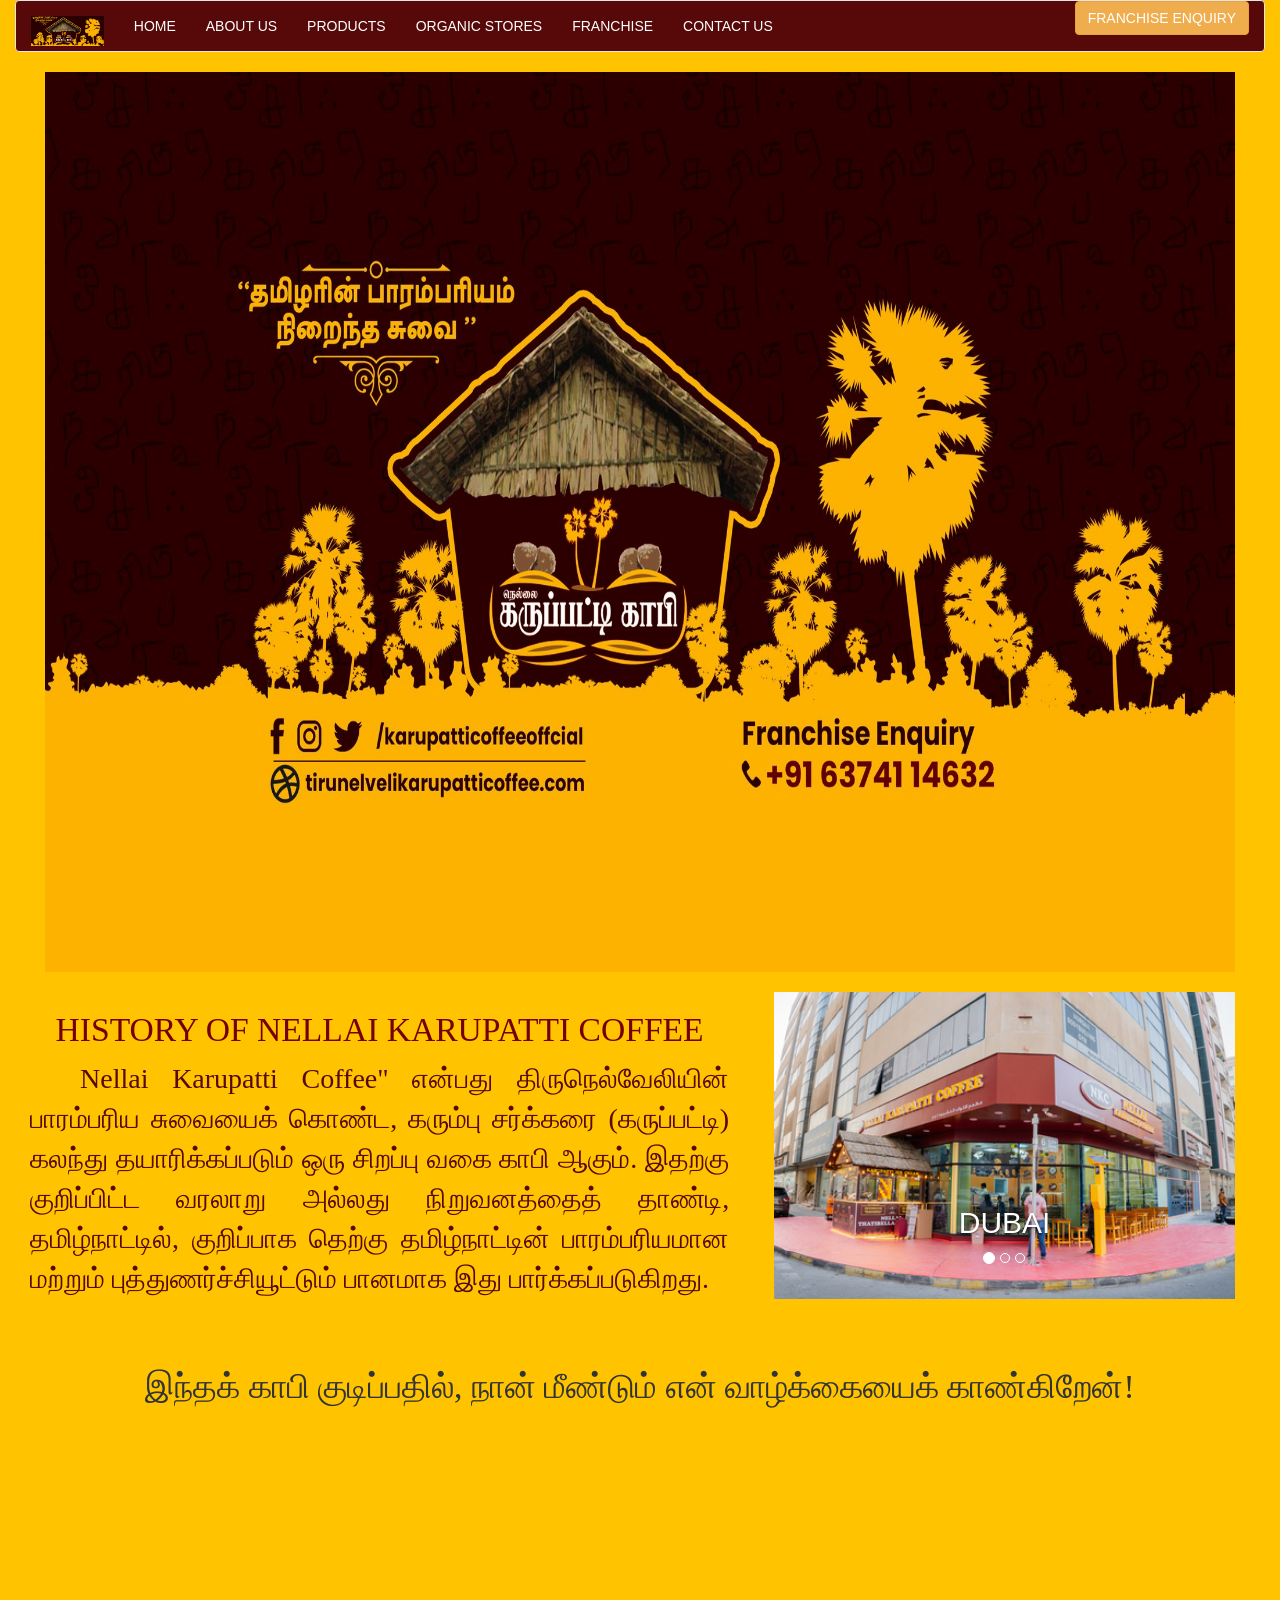
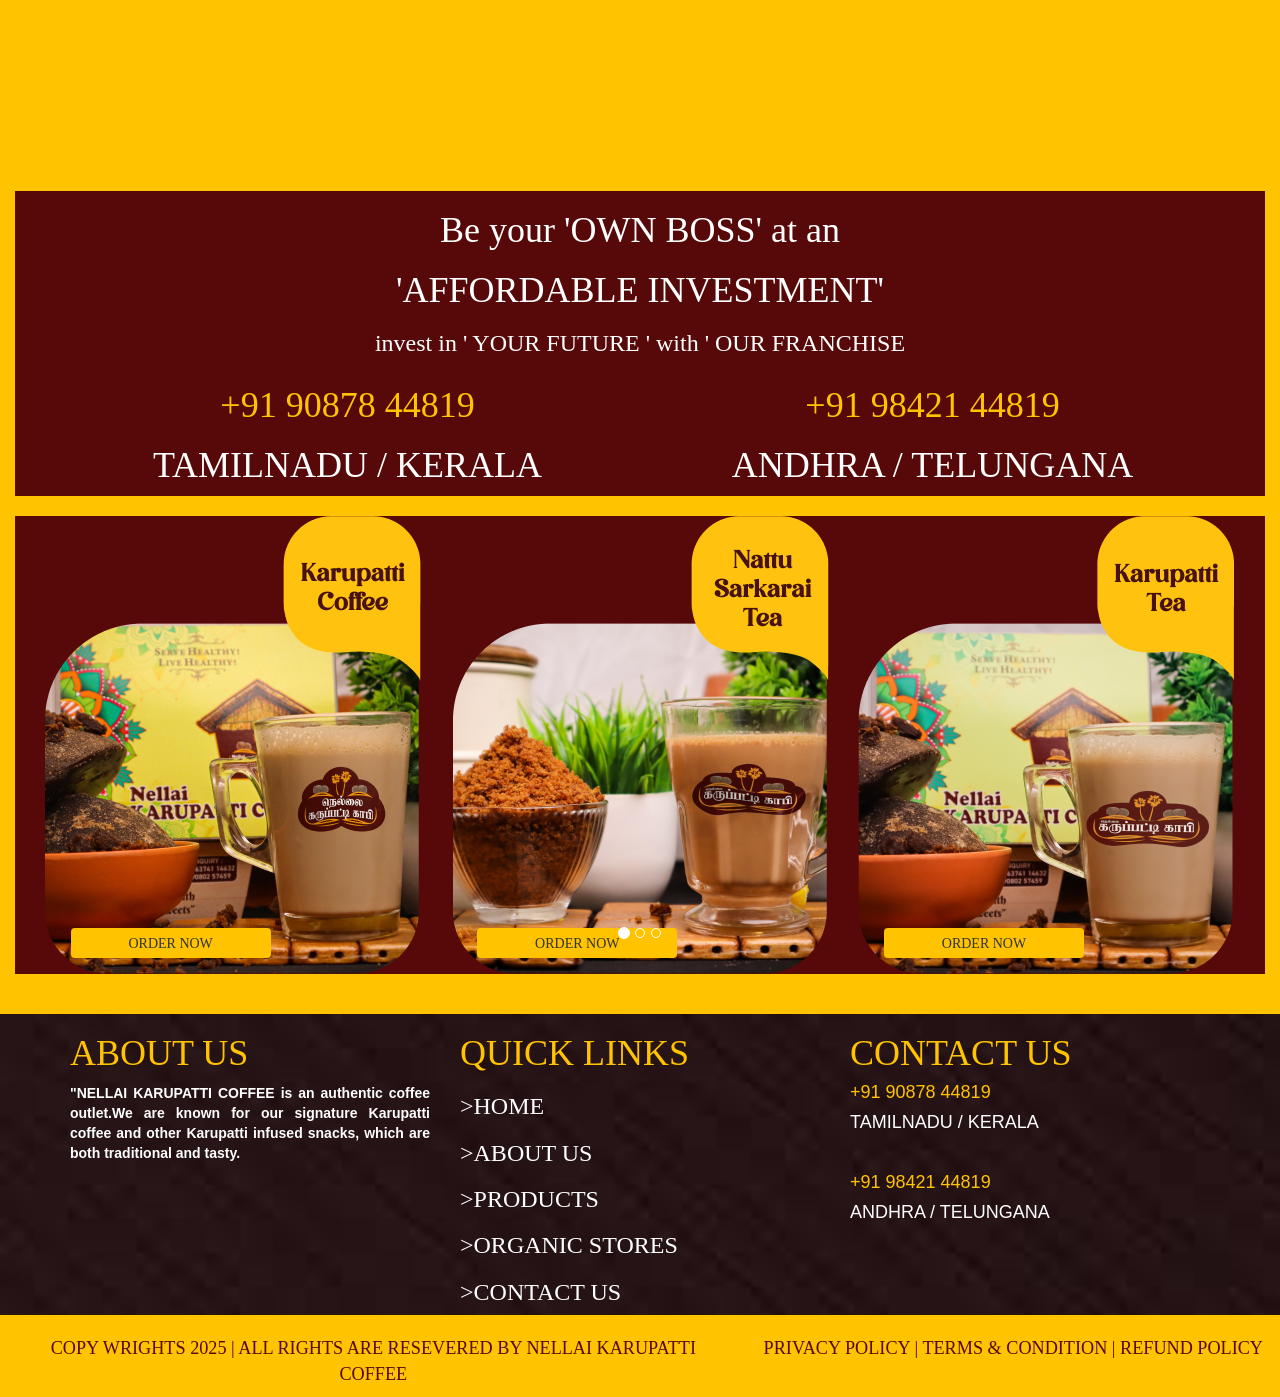
<file: index.html>
<html>
	<head>
		<meta charset="utf-8">
		<meta name="viewport" content="width=device-width, initial-scale=1">
		<link rel="stylesheet" href="https://maxcdn.bootstrapcdn.com/bootstrap/3.4.1/css/bootstrap.min.css">
		<script src="https://ajax.googleapis.com/ajax/libs/jquery/3.6.4/jquery.min.js"></script>
		<script src="https://maxcdn.bootstrapcdn.com/bootstrap/3.4.1/js/bootstrap.min.js"></script>
		<link rel = "stylesheet" href = "style.css">
	</head>
	<body>
		<div id = "back">
		<div class = "container-fluid"> 
			<nav class = "navbar navbar-default">
				<div class = "container-fluid">
					<div class = "navbar-header">
						<button type = "button" class = "navbar-toggle" data-toggle = "collapse" data-target = "#myNavbar">
						<span class = "icon-bar"></span>
						<span class = "icon-bar"></span>
						<span class = "icon-bar"></span>
						</button>
						<a href = "#" class = "navbar-brand"> <img src = "img/logo.png" height = "30px" width = "100%"></a>
					</div>
					<div class = "collapse navbar-collapse" id = "myNavbar">
					<center><ul class = "nav navbar-nav">
						<li><a style = "color: white;" href = "#"> HOME </a></li>
						<li><a style = "color: white;" href = "#five"> ABOUT US </a></li>
						<li><a style = "color: white;" href = "products.html"> PRODUCTS </a></li>
						<li><a style = "color: white;" href = "organic.html"> ORGANIC STORES </a></li>
						<li><a style = "color: white;" href = "franchise.html"> FRANCHISE </a></li>
						<li><a style = "color: white;" href = "#twe"> CONTACT US </a></li>
					</ul>
					<ul class = "nav navbar-nav navbar-right">
						<li><button type = "button" id = "butten" class="btn btn-warning">FRANCHISE ENQUIRY</button></li>
					</ul></center>
					</div>
				</div>
			</nav>
			<div class = "container-fluid">	
				<div class = "col-lg-12 col-sm-6 col-md-7">
					<img src = "img/nk.jpg" height = "100%" width = "100%">
				</div>
			</div><br>
			<div id = "grid">
				<div class = "container-fluid">
					<div class = "row">
						<div id = "hist">
							<div class = "col-lg-7 col-sm-6 col-md-7">
								<center><h1 id = "nkc" style="color: #750000;"> HISTORY OF NELLAI KARUPATTI COFFEE </h1></center>
								<div id = "seven">
									<p style = "color: #570909;">Nellai Karupatti Coffee" என்பது திருநெல்வேலியின் பாரம்பரிய சுவையைக் கொண்ட, கரும்பு சர்க்கரை (கருப்பட்டி) கலந்து தயாரிக்கப்படும் ஒரு சிறப்பு வகை காபி ஆகும். இதற்கு குறிப்பிட்ட வரலாறு அல்லது நிறுவனத்தைத் தாண்டி, தமிழ்நாட்டில், குறிப்பாக தெற்கு தமிழ்நாட்டின் பாரம்பரியமான மற்றும் புத்துணர்ச்சியூட்டும் பானமாக இது பார்க்கப்படுகிறது.</p>
								</div>
							</div>
						</div>
						<div class = "col-lg-5 col-sm-6 col-md-5">
							<div class = "container-fluid">
								<div id = "myCarousel" class = "carousel slide" data-ride = "carousel">
									<ol class = "carousel-indicators">
										<li data-target = "#myCarousel" data-slide-to = "0" class = "active"></li>
										<li data-target = "#myCarousel" data-slide-to = "1"></li>
										<li data-target = "#myCarousel" data-slide-to = "2"></li>
									</ol>	
									<div class = "carousel-inner">
										<div class = "item active">
											<img src = "img/grid1.jpg" style = "width:100%">
											<div class = "carousel-caption">
												<h2> DUBAI </h2>
											</div>
										</div>
										<div class = "item">
											<img src = "img/grid2.jpg" style = "width:100%">
											<div class = "carousel-caption">
												<h2> SAUDI ARABIA </h2>
											</div>
										</div>
										<div class = "item">
											<img src = "img/grid3.jpg" style = "width:100%">
											<div class = "carousel-caption">
												<h2> ABUDHABI </h2>
											</div>
										</div>
									</div>
								</div>
							</div>
						</div>
					</div>
				</div>
			</div> <br> <br>
			<center> <h1 id = "cl"> இந்தக் காபி குடிப்பதில், நான் மீண்டும் என் வாழ்க்கையைக் காண்கிறேன்! </h1></center><br>
			<div id = "eight">
				<div class = "container-fluid">
					<div class = "row">
						<center><div class = "col-sm-6 col-lg-6 col-md-6">
							<iframe width="560" height="315" src="https://www.youtube.com/embed/N9QzeByJlIE?si=E5aw7dTbVM0zCXXz&amp;start=58" title="YouTube video player" frameborder="0" allow="accelerometer; autoplay; clipboard-write; encrypted-media; gyroscope; picture-in-picture; web-share" referrerpolicy="strict-origin-when-cross-origin" allowfullscreen></iframe>
						</div></center>
						<center><div class = "col-sm-6 col-lg-6 col-md-6">
							<iframe width="560" height="315" src="https://www.youtube.com/embed/reyjcIHEEto?si=obHwrLQucUOy_FCH&amp;start=58" title="YouTube video player" frameborder="0" allow="accelerometer; autoplay; clipboard-write; encrypted-media; gyroscope; picture-in-picture; web-share" referrerpolicy="strict-origin-when-cross-origin" allowfullscreen></iframe>
						</div></center>
					</div>
				</div>
			</div> <br><br>
			<div id = "third">
				<div class = "container-fluid">
					<h1 id = "byob" style = "color: white;"> Be your 'OWN BOSS' at an </h1>
					<h1 id = "ai" style = "color: white;"> 'AFFORDABLE INVESTMENT' </h1>
					<h3 id = "yf" style = "color: white;"> invest in ' YOUR FUTURE ' with ' OUR FRANCHISE </h3>
					<div class = "container-fluid">
						<div id "four">
							<div class = "container">
								<div class = "row">
									<div id = "ten">
										<div class = "col-lg-6 col-sm-6 col-md-6">
											<h1 style = "color: #FFC300"> +91 90878 44819 </h1>
											<h1 style = "color: white"> TAMILNADU / KERALA</h1>
										</div>
									</div>
									<div id = "eleven">
										<div class = "col-lg-6 col-sm-6 col-md-6">
											<h1 style = "color: #FFC300"> +91 98421 44819 </h1>
											<h1 style = "color: white"> ANDHRA / TELUNGANA </h1>
										</div>
									</div>
								</div>
							</div>
						</div>
					</div>
				</div>
			</div> <br>
			<div id = "nine">
				<div class = "container-fluid">
					<div id = "proCarousel" class = "carousel slide" data-ride = "carousel">
						<ol class = "carousel-indicators">
							<li data-target = "#proCarousel" data-slide-to = "0" class = "active"></li>
							<li data-target = "#proCarousel" data-slide-to = "1"></li>
							<li data-target = "#proCarousel" data-slide-to = "2"></li>
						</ol>
						<div class = "carousel-inner">
							<div class = "item active">
								<div class = "container-fluid">
									<div class = "row">
										<div class = "col-lg-4 col-sm-4 col-md-4">
											<img src = "img/p1.png">
											<a href = "#" id = "thirt" class = "btn btn-default btn2caption">ORDER NOW</a>
										</div>
										<div class = "col-lg-4 col-sm-4 col-md-4">
											<img src = "img/p2.png">
											<a href = "#" id = "thirt" class = "btn btn-default btn2caption">ORDER NOW</a>
										</div>
										<div class = "col-lg-4 col-sm-4 col-md-4">
											<img src = "img/p3.png">
											<a href = "#" id = "thirt" class = "btn btn-default btn2caption">ORDER NOW</a>
										</div>
									</div>
								</div>
							</div>
							<div class = "item">
								<div class = "container-fluid">
									<div class = "row">
										<div class = "col-lg-3 col-sm-3 col-md-3">
											<center><img src = "img/p5.png"></center>
											<a href = "#" id = "thirt" class = "btn btn-default btn2caption">ORDER NOW</a>
										</div>
										<div class = "col-lg-3 col-sm-3 col-md-3">
											<center><img src = "img/p6.png"></center>
											<a href = "#" id = "thirt" class = "btn btn-default btn2caption">ORDER NOW</a>
										</div>
										<div class = "col-lg-3 col-sm-3 col-md-3">
											<center><img src = "img/p9.png"></center>
											<a href = "#" id = "thirt" class = "btn btn-default btn2caption">ORDER NOW</a>
										</div>
										<div class = "col-lg-3 col-sm-3 col-md-3">
											<center><img src = "img/p10.png"></center>
											<a href = "#" id = "thirt" class = "btn btn-default btn2caption">ORDER NOW</a>
										</div>
									</div>
								</div>
							</div>
							<div class = "item">
								<div class = "container-fluid">
									<div class = "row">
										<div class = "col-lg-3 col-sm-3 col-md-3">
											<img src = "img/p11.png">
											<a href = "#" id = "thirt" class = "btn btn-default btn2caption">ORDER NOW</a>
										</div>
										<div class = "col-lg-3 col-sm-3 col-md-3">
											<img src = "img/p12.png">
											<a href = "#" id = "thirt" class = "btn btn-default btn2caption">ORDER NOW</a>
										</div>
										<div class = "col-lg-3 col-sm-3 col-md-3">
											<img src = "img/p13.png">
											<a href = "#" id = "thirt" class = "btn btn-default btn2caption">ORDER NOW</a>
										</div>
										<div class = "col-lg-3 col-sm-3 col-md-3">
											<img src = "img/p15.png">
											<a href = "#" id = "thirt" class = "btn btn-default btn2caption">ORDER NOW</a>
										</div>
									</div>
								</div>
							</div>
						</div>
					</div>
				</div>
			</div>
			</div><br><br>
			<div id = "five">
				<div class = "container">
					<div class = "row">
						<div id = "six">
							<div class = "col-lg-4 col-sm-4 col-md-4">
								<div id = "two">
									<h1 style= "color: #FFC300;"> ABOUT US </h1>
								</div>
								<div class = "franone">
									<b><p style= "color: white;">"NELLAI KARUPATTI COFFEE is an authentic coffee outlet.We are known for our signature Karupatti coffee and other Karupatti infused snacks, which are both traditional and tasty.</p> </b>
								</div>
							</div>
						</div>
						<div class = "col-lg-4 col-sm-4 col-md-4">
							<div id = "three">
								<h1 style= "color: #FFC300;"> QUICK LINKS </h1>
							</div>
							<div id="fran0">
								<h3 style= "color: white;"> >HOME </h3>
								<h3 style= "color: white;"> >ABOUT US </h3>
								<h3 style= "color: white;"> >PRODUCTS </h3>
								<h3 style= "color: white;"> >ORGANIC STORES </h3>
								<h3 style= "color: white;"> >CONTACT US </h3>
							</div>
						</div>
						<div class = "col-lg-4 col-sm-4 col-md-4">
							<div id = "twe">
								<h1 style= "color: #FFC300;"> CONTACT US </h1>
							</div>
							<h4 style = "color: #FFC300"> +91 90878 44819 </h4>
							<h4 style = "color: white"> TAMILNADU / KERALA</h4> <br>
							<h4 style = "color: #FFC300"> +91 98421 44819 </h4>
							<h4 style = "color: white"> ANDHRA / TELUNGANA</h4>
						</div>
					</div>
				</div>
			</div><br>
			<footer class = "last">
				<div id = "lasttwo">
					<div class = "container-fluid">
						<div class = "row">
							<div class = "col-lg-7 col-sm-6 col-md-7">
								<center><p id = "lastone" style = "color:#570909;"> COPY WRIGHTS 2025 | ALL RIGHTS ARE RESEVERED BY NELLAI KARUPATTI COFFEE </p></center>
							</div>
							<div class = "col-lg-5 col-sm-6 col-md-5">
								<center> <p id = "thelast" style = "color:#570909;"> PRIVACY POLICY | TERMS & CONDITION | REFUND POLICY </p></center>
							</div>
						</div>
					</div>
				</div>
			</footer>
		</div>
		</div>
	</body>
</html>
</file>
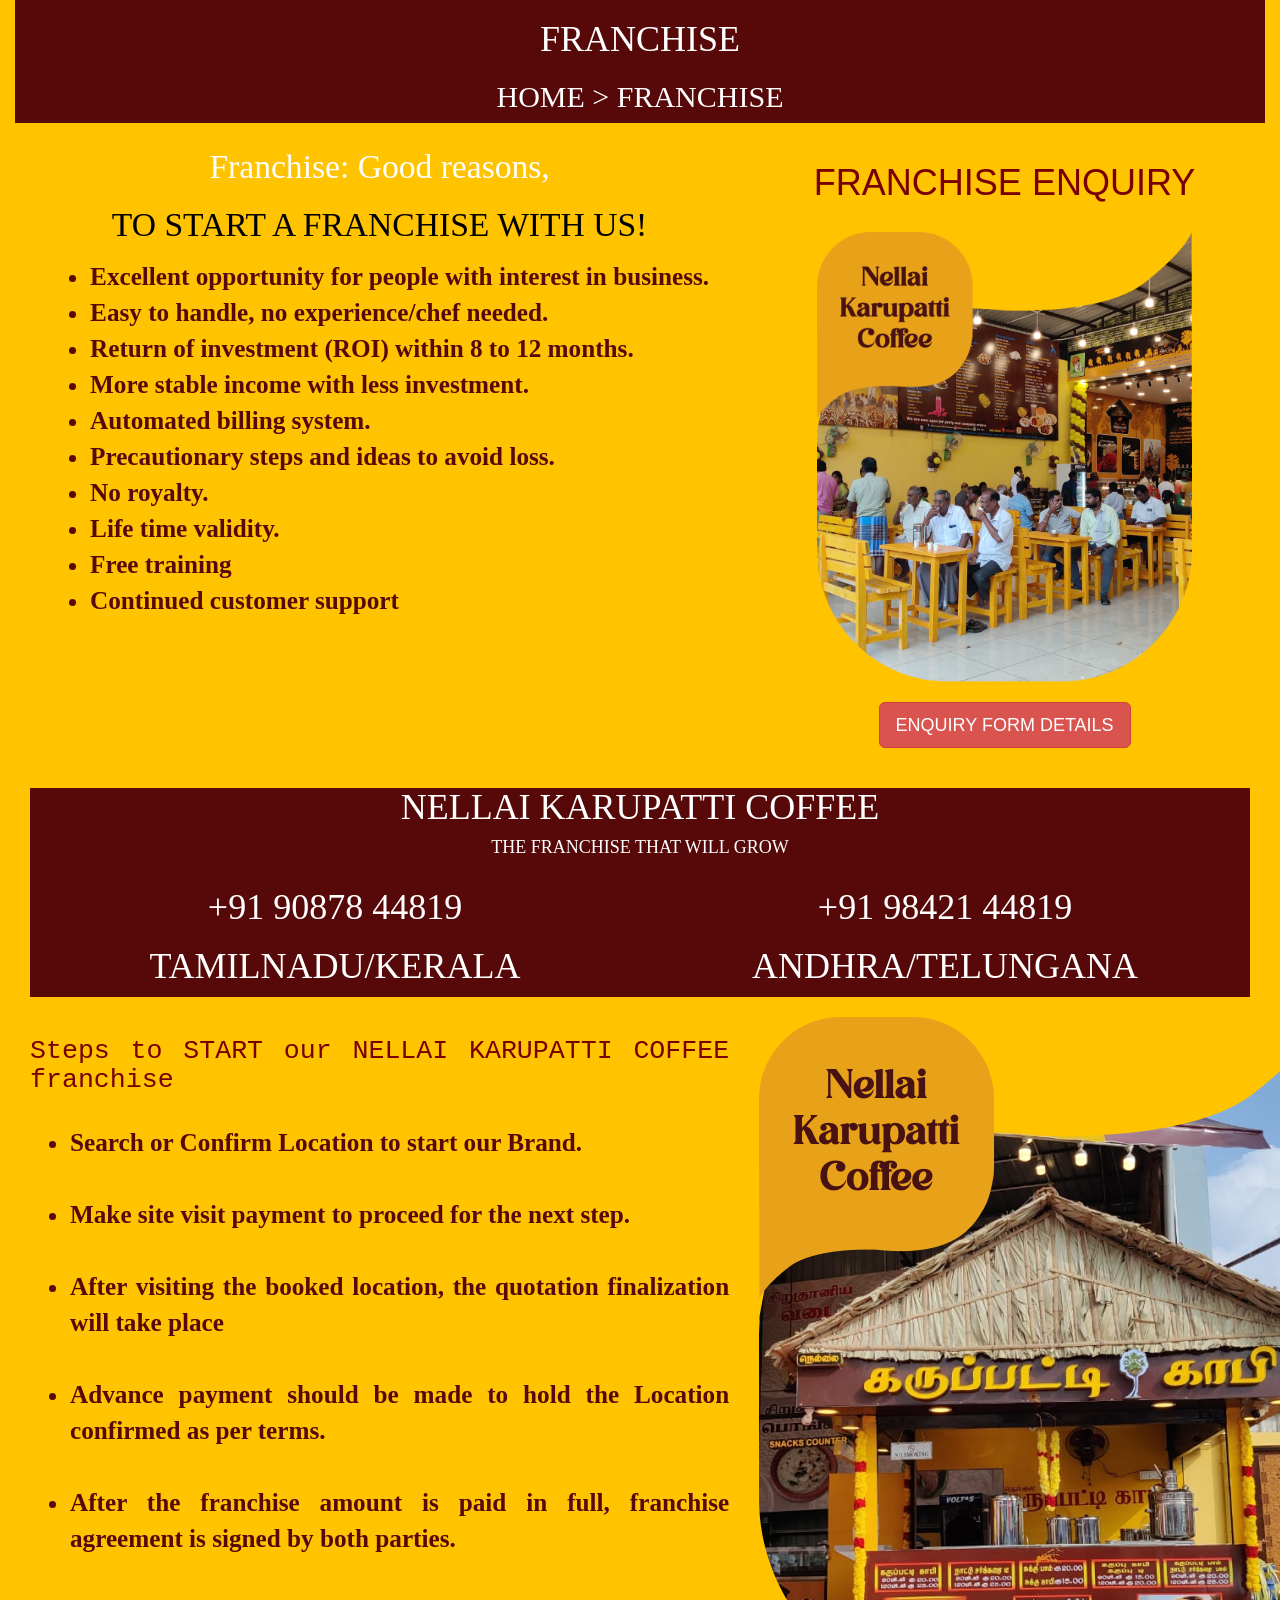
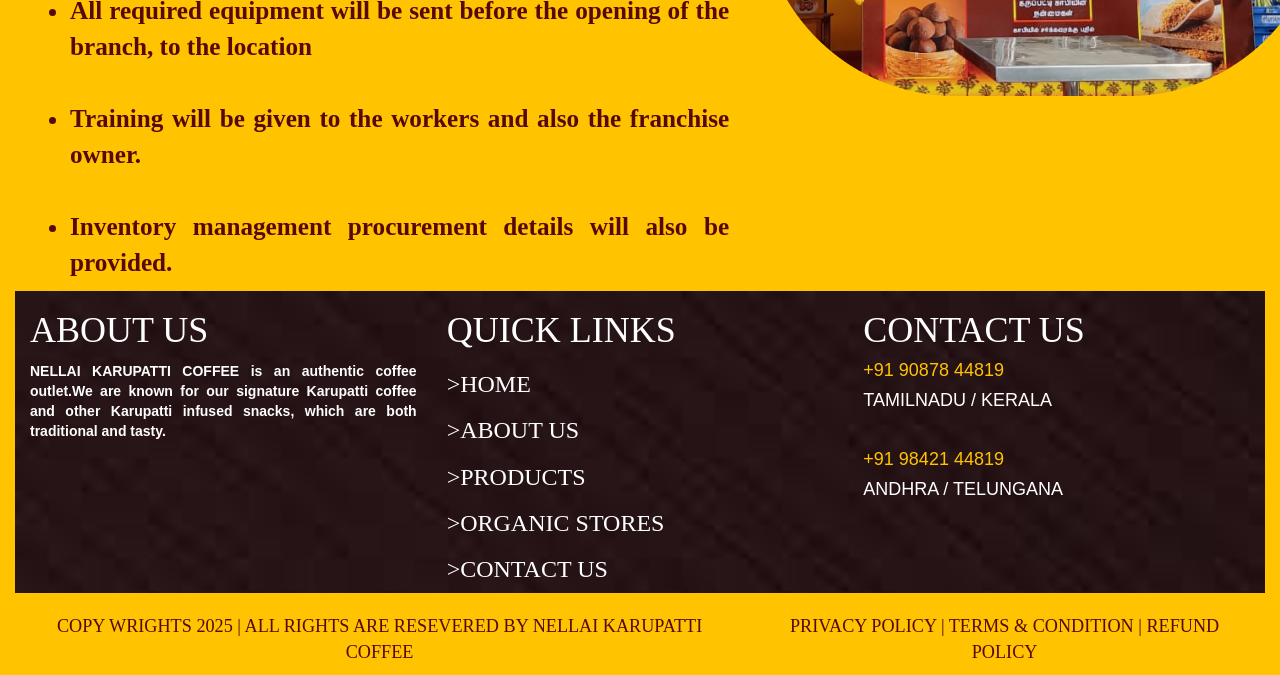
<file: franchise.html>
<html>
	<head>
		<meta charset="utf-8">
		<meta name="viewport" content="width=device-width, initial-scale=1">
		<link rel="stylesheet" href="https://maxcdn.bootstrapcdn.com/bootstrap/3.4.1/css/bootstrap.min.css">
		<script src="https://ajax.googleapis.com/ajax/libs/jquery/3.6.4/jquery.min.js"></script>
		<script src="https://maxcdn.bootstrapcdn.com/bootstrap/3.4.1/js/bootstrap.min.js"></script>
		<link rel = "stylesheet" href = "style.css">
	</head>
	<body>
		<div id = "fran">
			<div class = "container-fluid">
				<div id = "fran1">
					<div class = "container-fluid">
						<center><h1> FRANCHISE </h1></center>
						<center><h2> HOME > FRANCHISE </h2></center>
					</div>
				</div><br>
				<div id = "fran2">
					<div class = "container-fluid">
						<div class = "row">
							<div id = "fran3">
								<div class = "col-lg-7 col-sm-6 col-md-7">
									<p id = "fran5" style = "color: white;"> Franchise: Good reasons,<p>
									<p id = "fran6" style = "color: black;"> TO START A FRANCHISE WITH US! </p>
									<div id = "fran4">
										<ul>
											<strong><li style = "color: #570909;">Excellent opportunity for people with interest in business.</li>
											<li style = "color: #570909;">Easy to handle, no experience/chef needed.</li>
											<li style = "color: #570909;">Return of investment (ROI) within 8 to 12 months.</li>
											<li style = "color: #570909;">More stable income with less investment.</li>
											<li style = "color: #570909;">Automated billing system.</li>
											<li style = "color: #570909;">Precautionary steps and ideas to avoid loss.</li>
											<li style = "color: #570909">No royalty.</li>
											<li style = "color: #570909">Life time validity.</li>
											<li style = "color: #570909">Free training</li>
											<li style = "color: #570909">Continued customer support</li></strong>
										</ul>
									</div>
								</div>
								<div class = "col-lg-5 col-sm-6 col-md-5">
									<center><h1 style= "color:#780000;">FRANCHISE ENQUIRY</h1></center><br>
									<center><img src = "img/f1.png" height = "50%"></center><br>
									<div class = "container-fluid">
										<center><button type = "button" class = "btn btn-danger btn-lg" data-toggle = "modal" data-target = "#myModal"> ENQUIRY FORM DETAILS </button></center>
										<div class = "modal fade" id = "myModal">
											<div class = "modal-dialog">
												<div class = "modal-content">
													<div class = "modal-header">
														<h4 style= "color:black;"> ENQUIRY FORM </h4>
														<button type = "button" class = "close" data-dismiss = "modal">&times; </button>
													</div>
													<div class = "modal-body">
														<div class = "form-horizontal">
															<div class = "form-group">
																<div class = "col-sm-10">
																	<input type = "name" class="form-control" id = "name"  placeholder = "Name" name = "name">
																</div>
															</div>
															<div class = "form-group">
																<div class = "col-sm-10">
																	<input type = "email" class="form-control" id = "email"  placeholder = "Email" name = "email">
																</div>
															</div>
															<div class = "form-group">
																<div class = "col-sm-10">
																	<input type = "number" class="form-control" id = "number"  placeholder = "Phone Number" name = "number">
																</div>
															</div>
															<div class = "form-group">
																<div class = "col-sm-10">
																	<input type = "city" class="form-control" id = "city"  placeholder = "City" name = "city">
																</div>
															</div>
														</div>
													</div>
													<div class = "model-footer">
														<center><button type = "button" class = "btn btn-warning" data-dismiss = "modal">Submit</button></center>
													</div>
												</div>
											</div>
										</div>
									</div>
								</div>
							</div>
						</div>
					</div>
				</div><br>
				<div class = "container-fluid">
					<div class = "fran7">
						<center><h1 style = "color:white"> NELLAI KARUPATTI COFFEE</h1>
						<h4 style = "color:white"> THE FRANCHISE THAT WILL GROW</h4>
						<div class ="container-fluid">
							<div class = "row">
								<div id = "con">
									<div class = "col-lg-6 col-sm-6 col-md-6">
										<h1 style = "color:white"> +91 90878 44819</h1>
										<h1 style = "color:white"> TAMILNADU/KERALA</h1> 	
									</div>
									<div class = "col-lg-6 col-sm-6 col-md-6">
										<h1 style = "color:white">+91 98421 44819</h1> 
										<h1 style = "color:white">ANDHRA/TELUNGANA</h1>
									</div>
								</div>
							</div>
						</div></center>
					</div>
				</div><br>
				<div class = "container-fluid">
					<div class = "row">
						<div class = "col-lg-7 col-sm-6 col-md-7">
							<b><h3 id = "fran9"style = "color:#780000;">Steps to START our NELLAI KARUPATTI COFFEE franchise</h3><br></b>
							<div id = "fran8">
								<ul>
									<b><li style = "color: #570909;">Search or Confirm Location to start our Brand.</li><br>
									<li style = "color: #570909;">Make site visit payment to proceed for the next step.</li><br>
									<li style = "color: #570909;">After visiting the booked location, the quotation finalization will take place</li><br>
									<li style = "color: #570909;">Advance payment should be made to hold the Location confirmed as per terms.</li><br>
									<li style = "color: #570909;">After the franchise amount is paid in full, franchise agreement is signed by both parties.</li><br>
									<li style = "color: #570909;">All required equipment will be sent before the opening of the branch, to the location</li><br>
									<li style = "color: #570909">Training will be given to the workers and also the franchise owner.</li><br>
									<li style = "color: #570909">Inventory management procurement details will also be provided.</li></b>
								</ul>
							</div>
						</div>
						<div class = "col-lg-5 col-sm-6 col-md-5">
							<img src = "img/f2.png">
						</div>
					</div>
				</div>
				<div id = "five">
					<div class = "container-fluid">
						<div class = "row">
							<div id = "six">
								<div class = "col-lg-4 col-sm-4 col-md-4">
									<div id = "two">
										<h1 style= "color: white;"> ABOUT US </h1>
									</div>
									<div class = "franone">
										<b><p style= "color: white;">NELLAI KARUPATTI COFFEE is an authentic coffee outlet.We are known for our signature Karupatti coffee and other Karupatti infused snacks, which are both traditional and tasty.</p> </b>
									</div>
								</div>
							</div>
							<div class = "col-lg-4 col-sm-4 col-md-4">
								<div id = "three">
									<h1 style= "color: white;"> QUICK LINKS </h1>
								</div>
								<div id="fran0">
									<h3 style= "color: white;"> >HOME </h3>
									<h3 style= "color: white;"> >ABOUT US </h3>
									<h3 style= "color: white;"> >PRODUCTS </h3>
									<h3 style= "color: white;"> >ORGANIC STORES </h3>
									<h3 style= "color: white;"> >CONTACT US </h3>
								</div>
							</div>
							<div class = "col-lg-4 col-sm-4 col-md-4">
								<div id = "twe">
									<h1 style= "color: white;"> CONTACT US </h1>
								</div>
								<h4 style = "color: #FFC300"> +91 90878 44819 </h4>
								<h4 style = "color: white"> TAMILNADU / KERALA</h4> <br>
								<h4 style = "color: #FFC300"> +91 98421 44819 </h4>
								<h4 style = "color: white"> ANDHRA / TELUNGANA</h4>
							</div>
						</div>
					</div>
				</div><br>
				<footer class = "last">
					<div id = "lasttwo">
						<div class = "container-fluid">
							<div class = "row">
								<div class = "col-lg-7 col-sm-6 col-md-7">
									<center><p id = "lastone" style = "color:#570909;"> COPY WRIGHTS 2025 | ALL RIGHTS ARE RESEVERED BY NELLAI KARUPATTI COFFEE </p></center>
								</div>
								<div class = "col-lg-5 col-sm-6 col-md-5">
									<center> <p id = "thelast" style = "color:#570909;"> PRIVACY POLICY | TERMS & CONDITION | REFUND POLICY </p></center>
								</div>
							</div>
						</div>
					</div>
				</footer>
			</div>
		</div>
	</body>
</html>
</file>
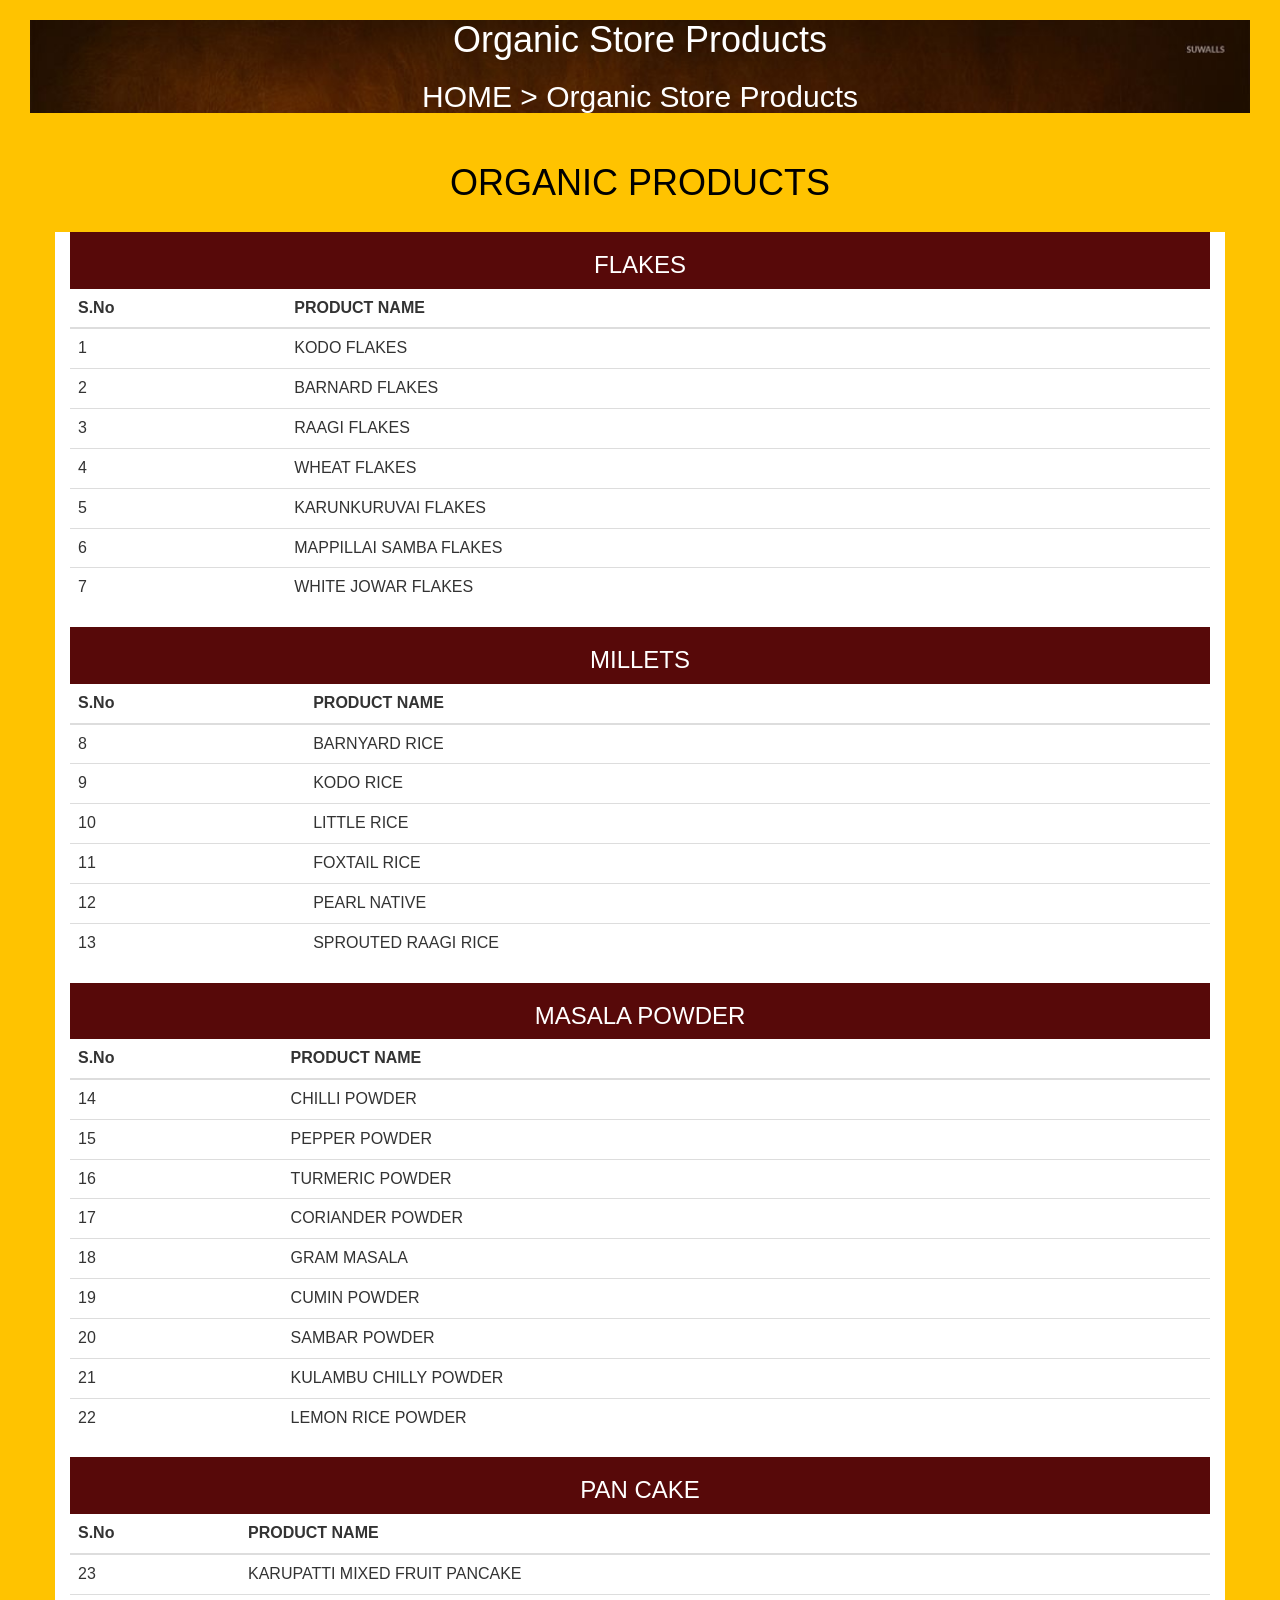
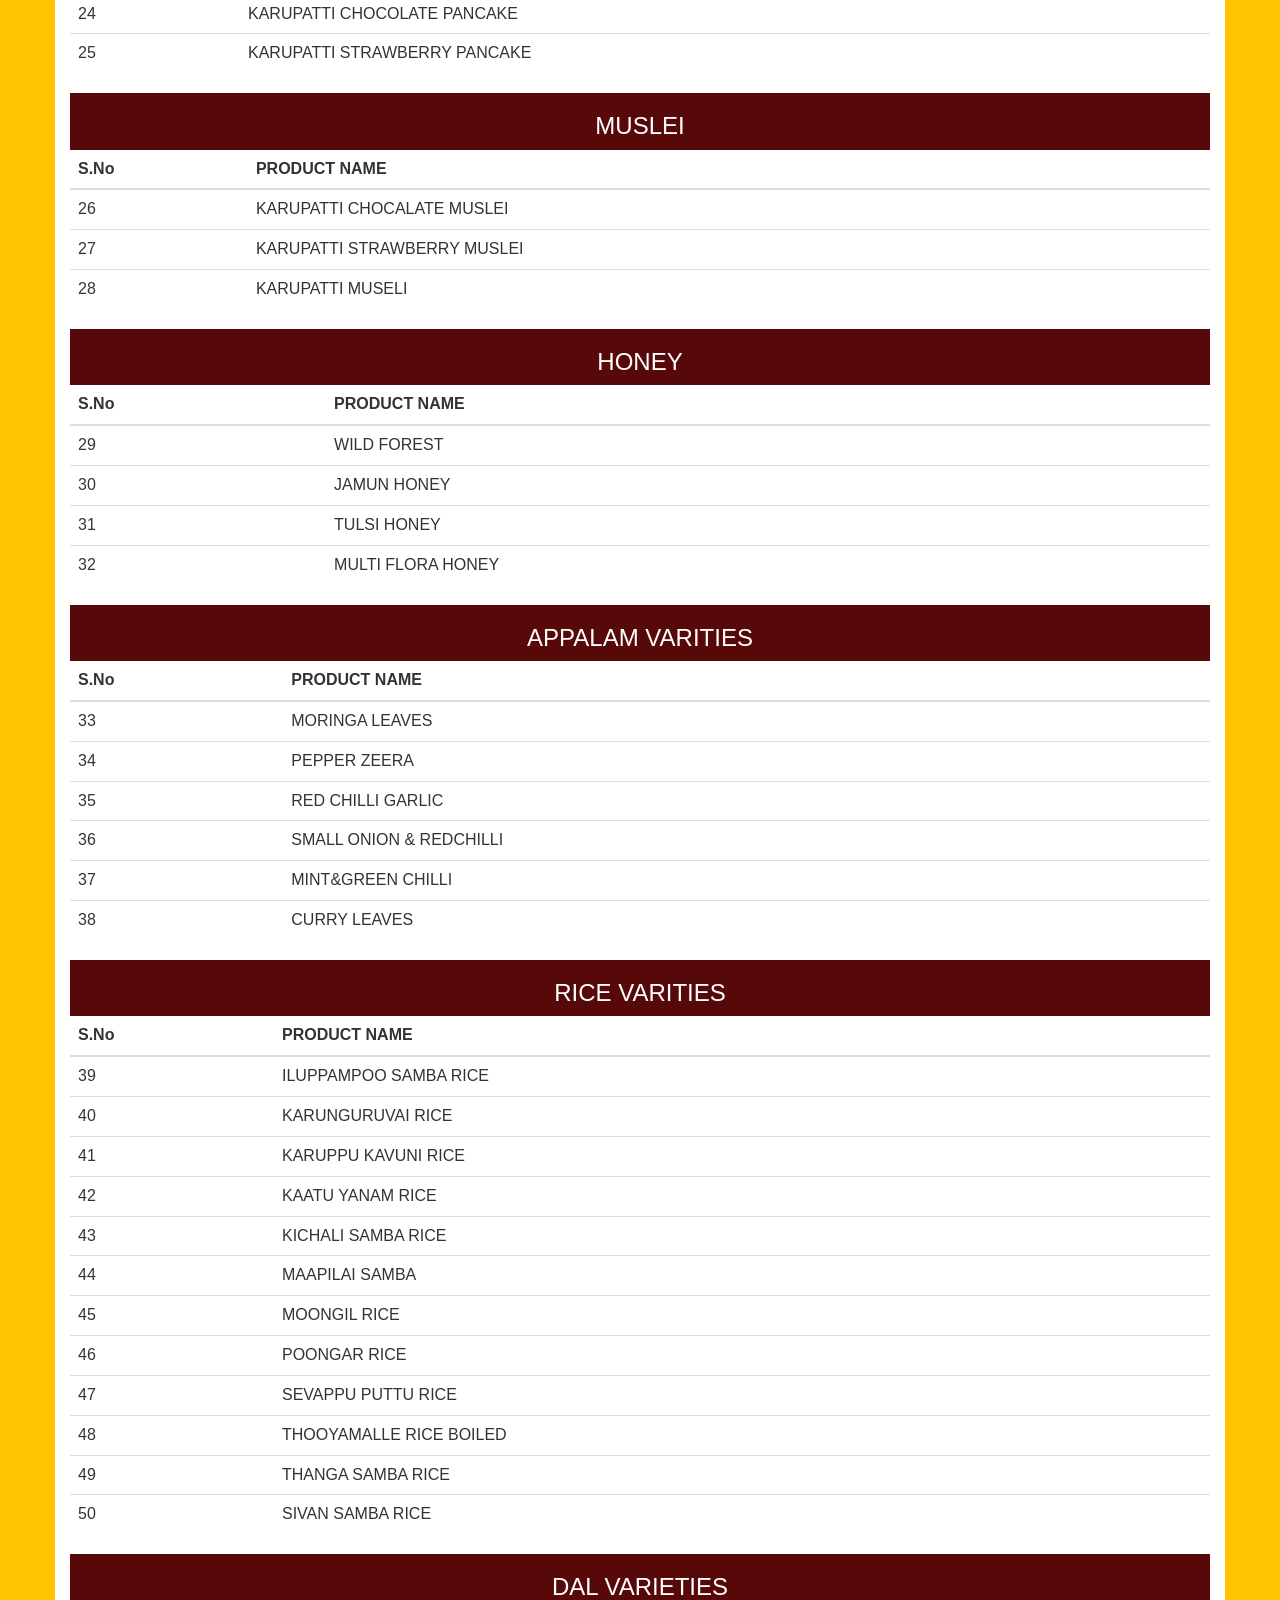
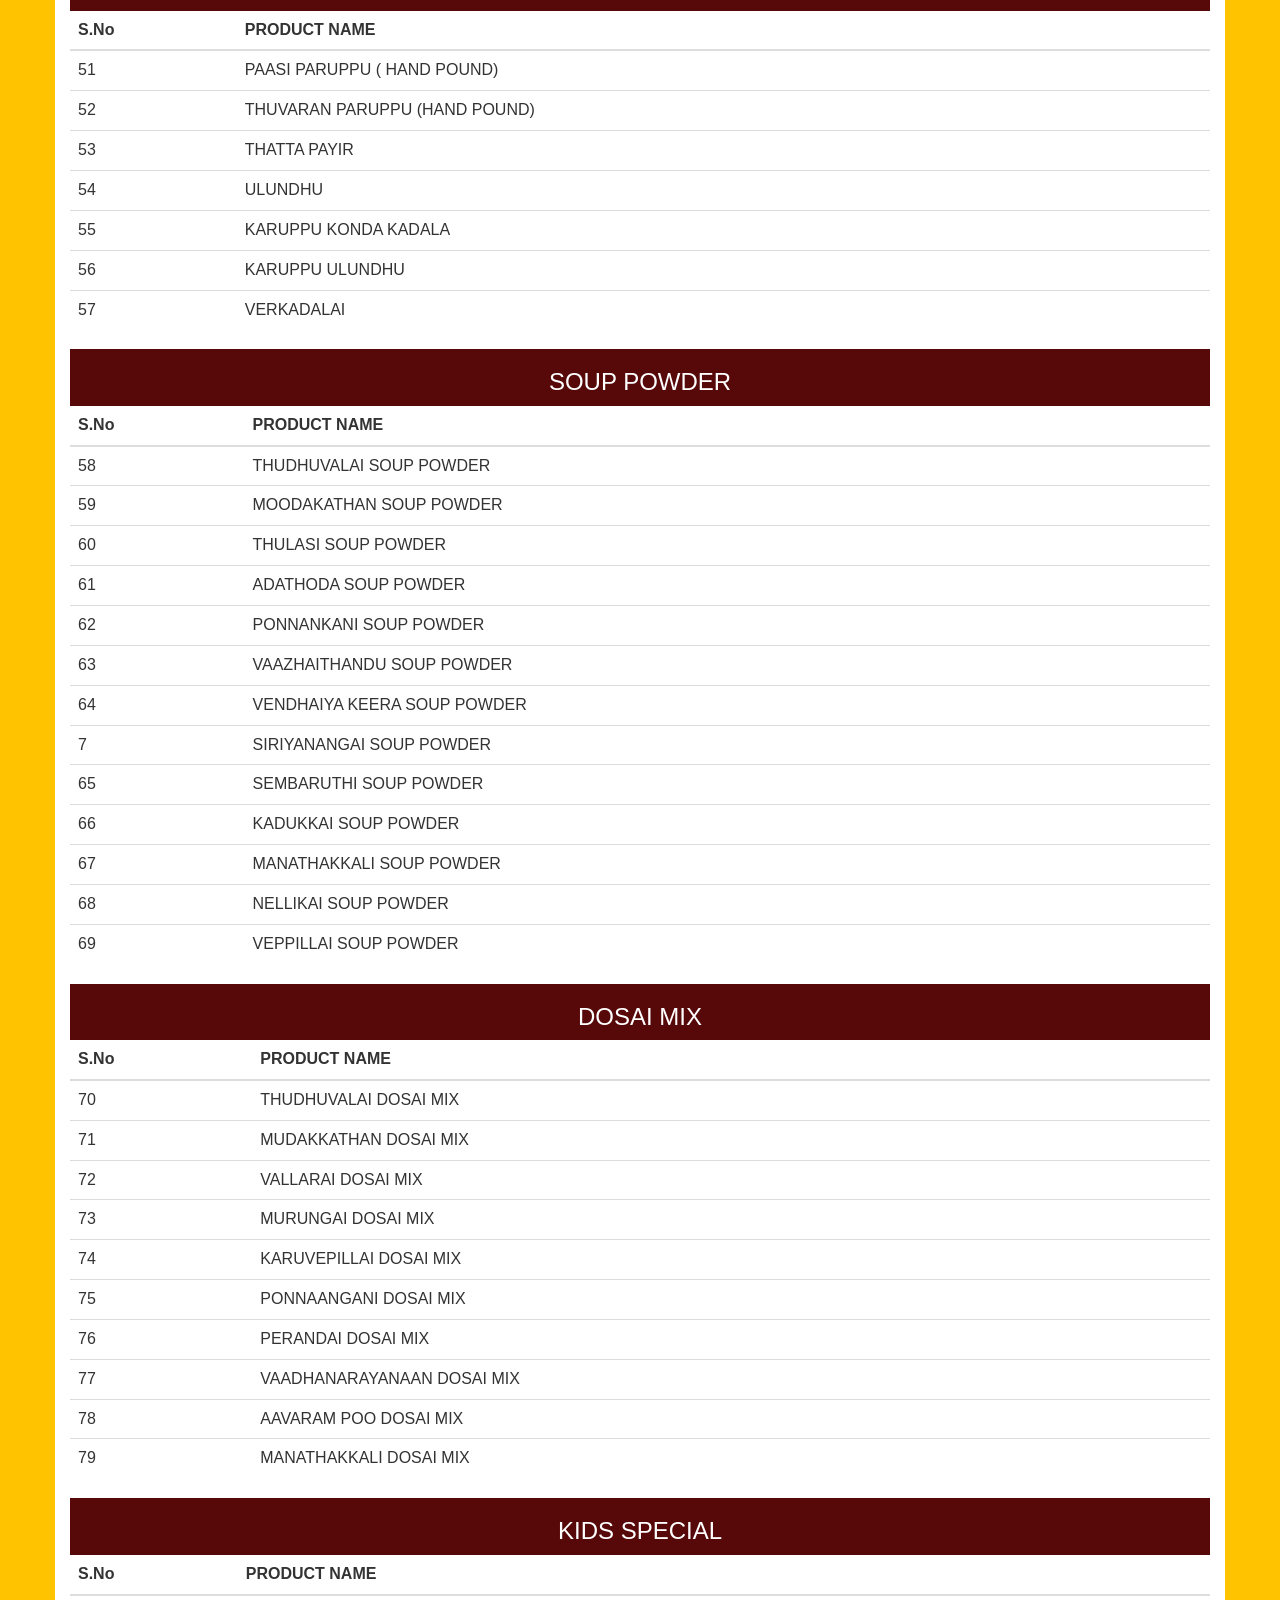
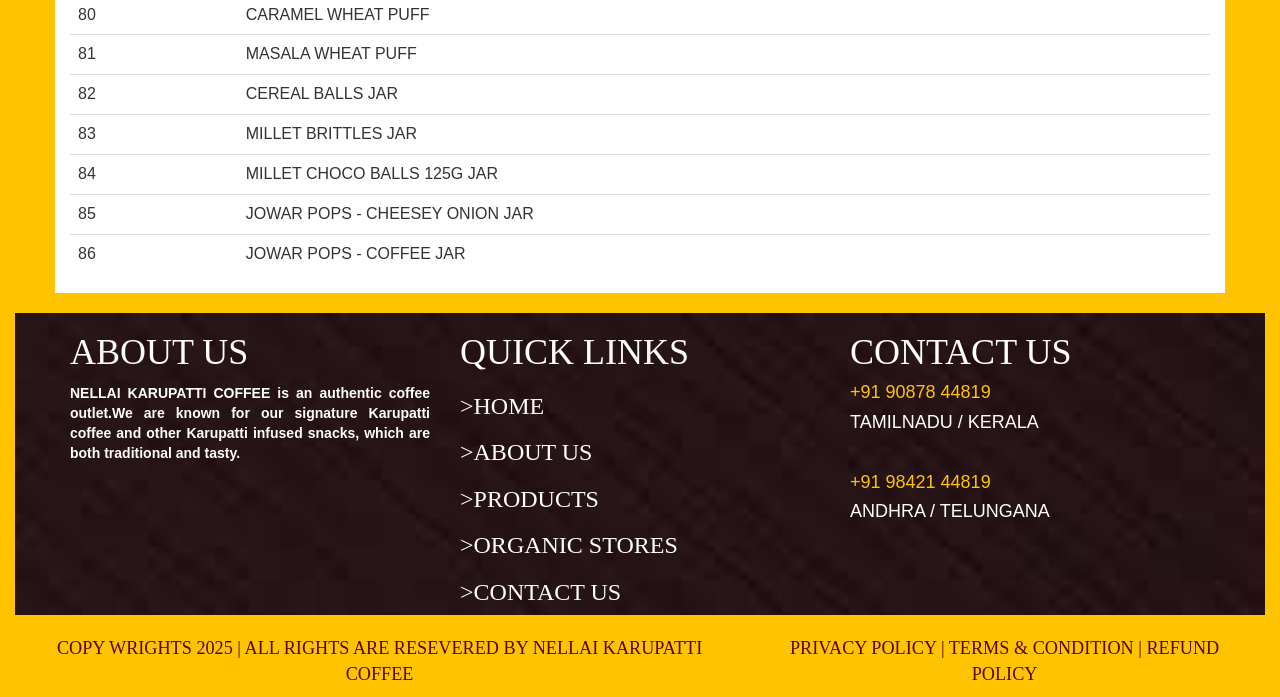
<file: organic.html>
<html>
	<head>
		<meta charset="utf-8">
		<meta name="viewport" content="width=device-width, initial-scale=1">
		<link rel="stylesheet" href="https://maxcdn.bootstrapcdn.com/bootstrap/3.4.1/css/bootstrap.min.css">
		<script src="https://ajax.googleapis.com/ajax/libs/jquery/3.6.4/jquery.min.js"></script>
		<script src="https://maxcdn.bootstrapcdn.com/bootstrap/3.4.1/js/bootstrap.min.js"></script>
		<link rel = "stylesheet" href = "style.css">
	</head>
	<body>
		<div id ="fran">
			<div class = "container-fluid">
				<div class = "container-fluid">
					<div id = "bg">
						<center><b><h1 style= "color:white;"> Organic Store Products </h1></b></center>
						<center><b><h2 style= "color:white;"> HOME > Organic Store Products </h2></b></center>
					</div>
				</div><br>
				<center><h1 style="color:black">ORGANIC PRODUCTS </h1></center><br>
				<div class="container" id = "organ1">
					<div class="row">
						<div class="col-xs-12">
							<div class = "container-fluid"id = "flake">
								<center><h3 style= "color:white;">FLAKES</h3></center>
							</div>
						</div>
					</div>
					<div class="row">
						<div class="col-xs-12">
							<table class="table">
								<thead>
									<tr>
										<th>S.No</th>
										<th>PRODUCT NAME</th>
									</tr>
								</thead>
									<tbody>
										<tr>
											<td>1</td>
											<td>KODO FLAKES</td>
										</tr>
										<tr>
											<td>2</td>
											<td>BARNARD FLAKES</td>
										</tr>
										<tr>
											<td>3</td>
											<td>RAAGI FLAKES</td>
										</tr>
										<tr>
											<td>4</td>
											<td>WHEAT FLAKES</td>
										</tr>
										<tr>
											<td>5</td>
											<td>KARUNKURUVAI FLAKES</td>
										</tr>
										<tr>
											<td>6</td>
											<td>MAPPILLAI SAMBA FLAKES</td>
										</tr>
										<tr>
											<td>7</td>
											<td>WHITE JOWAR FLAKES</td>
										</tr>
									</tbody>
							</table>
						</div>
					</div>
					<div class="row">
						<div class="col-xs-12">
							<div class = "container-fluid"id = "flake">
								<center><h3 style= "color:white;">MILLETS</h3></center>
							</div>
						</div>
					</div>
					<div class="row">
						<div class="col-xs-12">
							<table class="table">
								<thead>
									<tr>
										<th>S.No</th>
										<th>PRODUCT NAME</th>
									</tr>
								</thead>
									<tbody>
										<tr>
											<td>8</td>
											<td>BARNYARD RICE</td>
										</tr>
										<tr>
											<td>9</td>
											<td>KODO RICE</td>
										</tr>
										<tr>
											<td>10</td>
											<td>LITTLE RICE</td>
										</tr>
										<tr>
											<td>11</td>
											<td>FOXTAIL RICE</td>
										</tr>
										<tr>
											<td>12</td>
											<td>PEARL NATIVE</td>
										</tr>
										<tr>
											<td>13</td>
											<td>SPROUTED RAAGI RICE</td>
										</tr>
									</tbody>
							</table>
						</div>
					</div>
						<div class="row">
						<div class="col-xs-12">
							<div class = "container-fluid"id = "flake">
								<center><h3 style= "color:white;">MASALA POWDER</h3></center>
							</div>
						</div>
					</div>
					<div class="row">
						<div class="col-xs-12">
							<table class="table">
								<thead>
									<tr>
										<th>S.No</th>
										<th>PRODUCT NAME</th>
									</tr>
								</thead>
									<tbody>
										<tr>
											<td>14</td>
											<td>CHILLI POWDER</td>
										</tr>
										<tr>
											<td>15</td>
											<td>PEPPER POWDER</td>
										</tr>
										<tr>
											<td>16</td>
											<td>TURMERIC POWDER</td>
										</tr>
										<tr>
											<td>17</td>
											<td>CORIANDER POWDER</td>
										</tr>
										<tr>
											<td>18</td>
											<td>GRAM MASALA</td>
										</tr>
										<tr>
											<td>19</td>
											<td>CUMIN POWDER</td>
										</tr>
										<tr>
											<td>20</td>
											<td>SAMBAR POWDER</td>
										</tr>
										<tr>
											<td>21</td>
											<td>KULAMBU CHILLY POWDER</td>
										</tr>
										<tr>
											<td>22</td>
											<td>LEMON RICE POWDER</td>
										</tr>
									</tbody>
							</table>
						</div>
					</div>
						<div class="row">
						<div class="col-xs-12">
							<div class = "container-fluid"id = "flake">
								<center><h3 style= "color:white;">PAN CAKE</h3></center>
							</div>
						</div>
					</div>
					<div class="row">
						<div class="col-xs-12">
							<table class="table">
								<thead>
									<tr>
										<th>S.No</th>
										<th>PRODUCT NAME</th>
									</tr>
								</thead>
									<tbody>
										<tr>
											<td>23</td>
											<td>KARUPATTI MIXED FRUIT PANCAKE</td>
										</tr>
										<tr>
											<td>24</td>
											<td>KARUPATTI CHOCOLATE PANCAKE</td>
										</tr>
										<tr>
											<td>25</td>
											<td>KARUPATTI STRAWBERRY PANCAKE</td>
										</tr>
									</tbody>
							</table>
						</div>
					</div>
						<div class="row">
						<div class="col-xs-12">
							<div class = "container-fluid"id = "flake">
								<center><h3 style= "color:white;">MUSLEI</h3></center>
							</div>
						</div>
					</div>
					<div class="row">
						<div class="col-xs-12">
							<table class="table">
								<thead>
									<tr>
										<th>S.No</th>
										<th>PRODUCT NAME</th>
									</tr>
								</thead>
									<tbody>
										<tr>
											<td>26</td>
											<td>KARUPATTI CHOCALATE MUSLEI</td>
										</tr>
										<tr>
											<td>27</td>
											<td>KARUPATTI STRAWBERRY MUSLEI</td>
										</tr>
										<tr>
											<td>28</td>
											<td>KARUPATTI MUSELI</td>
										</tr>
									</tbody>
							</table>
						</div>
					</div>
						<div class="row">
						<div class="col-xs-12">
							<div class = "container-fluid"id = "flake">
								<center><h3 style= "color:white;">HONEY</h3></center>
							</div>
						</div>
					</div>
					<div class="row">
						<div class="col-xs-12">
							<table class="table">
								<thead>
									<tr>
										<th>S.No</th>
										<th>PRODUCT NAME</th>
									</tr>
								</thead>
									<tbody>
										<tr>
											<td>29</td>
											<td>WILD FOREST</td>
										</tr>
										<tr>
											<td>30</td>
											<td>JAMUN HONEY</td>
										</tr>
										<tr>
											<td>31</td>
											<td>TULSI HONEY</td>
										</tr>
										<tr>
											<td>32</td>
											<td>MULTI FLORA HONEY</td>
										</tr>
									</tbody>
							</table>
						</div>
					</div>
						<div class="row">
						<div class="col-xs-12">
							<div class = "container-fluid"id = "flake">
								<center><h3 style= "color:white;">APPALAM VARITIES</h3></center>
							</div>
						</div>
					</div>
					<div class="row">
						<div class="col-xs-12">
							<table class="table">
								<thead>
									<tr>
										<th>S.No</th>
										<th>PRODUCT NAME</th>
									</tr>
								</thead>
									<tbody>
										<tr>
											<td>33</td>
											<td>MORINGA LEAVES</td>
										</tr>
										<tr>
											<td>34</td>
											<td>PEPPER ZEERA</td>
										</tr>
										<tr>
											<td>35</td>
											<td>RED CHILLI GARLIC</td>
										</tr>
										<tr>
											<td>36</td>
											<td>SMALL ONION & REDCHILLI</td>
										</tr>
										<tr>
											<td>37</td>
											<td>MINT&GREEN CHILLI</td>
										</tr>
										<tr>
											<td>38</td>
											<td>CURRY LEAVES</td>
										</tr>
									</tbody>
							</table>
						</div>
					</div>
						<div class="row">
						<div class="col-xs-12">
							<div class = "container-fluid"id = "flake">
								<center><h3 style= "color:white;">RICE VARITIES</h3></center>
							</div>
						</div>
					</div>
					<div class="row">
						<div class="col-xs-12">
							<table class="table">
								<thead>
									<tr>
										<th>S.No</th>
										<th>PRODUCT NAME</th>
									</tr>
								</thead>
									<tbody>
										<tr>
											<td>39</td>
											<td>ILUPPAMPOO SAMBA RICE</td>
										</tr>
										<tr>
											<td>40</td>
											<td>KARUNGURUVAI RICE</td>
										</tr>
										<tr>
											<td>41</td>
											<td>KARUPPU KAVUNI RICE</td>
										</tr>
										<tr>
											<td>42</td>
											<td>KAATU YANAM RICE</td>
										</tr>
										<tr>
											<td>43</td>
											<td>KICHALI SAMBA RICE</td>
										</tr>
										<tr>
											<td>44</td>
											<td>MAAPILAI SAMBA</td>
										</tr>
										<tr>
											<td>45</td>
											<td>MOONGIL RICE</td>
										</tr>
										<tr>
											<td>46</td>
											<td>POONGAR RICE</td>
										</tr>
										<tr>
											<td>47</td>
											<td>SEVAPPU PUTTU RICE</td>
										</tr>
										<tr>
											<td>48</td>
											<td>THOOYAMALLE RICE BOILED</td>
										</tr>
										<tr>
											<td>49</td>
											<td>THANGA SAMBA RICE</td>
										</tr>
										<tr>
											<td>50</td>
											<td>SIVAN SAMBA RICE</td>
										</tr>
									</tbody>
							</table>
						</div>
					</div>
						<div class="row">
						<div class="col-xs-12">
							<div class = "container-fluid"id = "flake">
								<center><h3 style= "color:white;">DAL VARIETIES</h3></center>
							</div>
						</div>
					</div>
					<div class="row">
						<div class="col-xs-12">
							<table class="table">
								<thead>
									<tr>
										<th>S.No</th>
										<th>PRODUCT NAME</th>
									</tr>
								</thead>
									<tbody>
										<tr>
											<td>51</td>
											<td>PAASI PARUPPU ( HAND POUND)</td>
										</tr>
										<tr>
											<td>52</td>
											<td>THUVARAN PARUPPU (HAND POUND)</td>
										</tr>
										<tr>
											<td>53</td>
											<td>THATTA PAYIR</td>
										</tr>
										<tr>
											<td>54</td>
											<td>ULUNDHU</td>
										</tr>
										<tr>
											<td>55</td>
											<td>KARUPPU KONDA KADALA</td>
										</tr>
										<tr>
											<td>56</td>
											<td>KARUPPU ULUNDHU</td>
										</tr>
										<tr>
											<td>57</td>
											<td>VERKADALAI</td>
										</tr>
									</tbody>
							</table>
						</div>
					</div>
						<div class="row">
						<div class="col-xs-12">
							<div class = "container-fluid"id = "flake">
								<center><h3 style= "color:white;">SOUP POWDER</h3></center>
							</div>
						</div>
					</div>
					<div class="row">
						<div class="col-xs-12">
							<table class="table">
								<thead>
									<tr>
										<th>S.No</th>
										<th>PRODUCT NAME</th>
									</tr>
								</thead>
									<tbody>
										<tr>
											<td>58</td>
											<td>THUDHUVALAI SOUP POWDER</td>
										</tr>
										<tr>
											<td>59</td>
											<td>MOODAKATHAN SOUP POWDER</td>
										</tr>
										<tr>
											<td>60</td>
											<td>THULASI SOUP POWDER</td>
										</tr>
										<tr>
											<td>61</td>
											<td>ADATHODA SOUP POWDER</td>
										</tr>
										<tr>
											<td>62</td>
											<td>PONNANKANI SOUP POWDER</td>
										</tr>
										<tr>
											<td>63</td>
											<td>VAAZHAITHANDU SOUP POWDER</td>
										</tr>
										<tr>
											<td>64</td>
											<td>VENDHAIYA KEERA SOUP POWDER</td>
										</tr>
										<tr>
											<td>7</td>
											<td>SIRIYANANGAI SOUP POWDER</td>
										</tr>
										<tr>
											<td>65</td>
											<td>SEMBARUTHI SOUP POWDER</td>
										</tr>
										<tr>
											<td>66</td>
											<td>KADUKKAI SOUP POWDER</td>
										</tr>
										<tr>
											<td>67</td>
											<td>MANATHAKKALI SOUP POWDER</td>
										</tr>
										<tr>
											<td>68</td>
											<td>NELLIKAI SOUP POWDER</td>
										</tr>
										<tr>
											<td>69</td>
											<td>VEPPILLAI SOUP POWDER</td>
										</tr>
									</tbody>
							</table>
						</div>
					</div>
						<div class="row">
						<div class="col-xs-12">
							<div class = "container-fluid"id = "flake">
								<center><h3 style= "color:white;">DOSAI MIX</h3></center>
							</div>
						</div>
					</div>
					<div class="row">
						<div class="col-xs-12">
							<table class="table">
								<thead>
									<tr>
										<th>S.No</th>
										<th>PRODUCT NAME</th>
									</tr>
								</thead>
									<tbody>
										<tr>
											<td>70</td>
											<td>THUDHUVALAI DOSAI MIX</td>
										</tr>
										<tr>
											<td>71</td>
											<td>MUDAKKATHAN DOSAI MIX</td>
										</tr>
										<tr>
											<td>72</td>
											<td>VALLARAI DOSAI MIX</td>
										</tr>
										<tr>
											<td>73</td>
											<td>MURUNGAI DOSAI MIX</td>
										</tr>
										<tr>
											<td>74</td>
											<td>KARUVEPILLAI DOSAI MIX</td>
										</tr>
										<tr>
											<td>75</td>
											<td>PONNAANGANI DOSAI MIX</td>
										</tr>
										<tr>
											<td>76</td>
											<td>PERANDAI DOSAI MIX</td>
										</tr>
										<tr>
											<td>77</td>
											<td>VAADHANARAYANAAN DOSAI MIX</td>
										</tr>
										<tr>
											<td>78</td>
											<td>AAVARAM POO DOSAI MIX</td>
										</tr>
										<tr>
											<td>79</td>
											<td>MANATHAKKALI DOSAI MIX</td>
										</tr>
									</tbody>
							</table>
						</div>
					</div>
						<div class="row">
						<div class="col-xs-12">
							<div class = "container-fluid"id = "flake">
								<center><h3 style= "color:white;">KIDS SPECIAL</h3></center>
							</div>
						</div>
					</div>
					<div class="row">
						<div class="col-xs-12">
							<table class="table">
								<thead>
									<tr>
										<th>S.No</th>
										<th>PRODUCT NAME</th>
									</tr>
								</thead>
									<tbody>
										<tr>
											<td>80</td>
											<td>CARAMEL WHEAT PUFF</td>
										</tr>
										<tr>
											<td>81</td>
											<td>MASALA WHEAT PUFF</td>
										</tr>
										<tr>
											<td>82</td>
											<td>CEREAL BALLS JAR</td>
										</tr>
										<tr>
											<td>83</td>
											<td>MILLET BRITTLES JAR</td>
										</tr>
										<tr>
											<td>84</td>
											<td>MILLET CHOCO BALLS 125G JAR</td>
										</tr>
										<tr>
											<td>85</td>
											<td>JOWAR POPS - CHEESEY ONION JAR</td>
										</tr>
										<tr>
											<td>86</td>
											<td>JOWAR POPS - COFFEE JAR</td>
										</tr>
									</tbody>
							</table>
						</div>
					</div>
				</div><br>
				<div id = "five">
					<div class = "container">
						<div class = "row">
							<div id = "six">
								<div class = "col-lg-4 col-sm-4 col-md-4">
									<div id = "two">
										<h1 style= "color: white;"> ABOUT US </h1>
									</div>
									<div class = "franone">
										<b><p style= "color: white;">NELLAI KARUPATTI COFFEE is an authentic coffee outlet.We are known for our signature Karupatti coffee and other Karupatti infused snacks, which are both traditional and tasty.</p> </b>
									</div>
								</div>
							</div>
							<div class = "col-lg-4 col-sm-4 col-md-4">
								<div id = "three">
									<h1 style= "color: white;"> QUICK LINKS </h1>
								</div>
								<div id="fran0">
									<h3 style= "color: white;"> >HOME </h3>
									<h3 style= "color: white;"> >ABOUT US </h3>
									<h3 style= "color: white;"> >PRODUCTS </h3>
									<h3 style= "color: white;"> >ORGANIC STORES </h3>
									<h3 style= "color: white;"> >CONTACT US </h3>
								</div>
							</div>
							<div class = "col-lg-4 col-sm-4 col-md-4">
								<div id = "twe">
									<h1 style= "color: white;"> CONTACT US </h1>
								</div>
								<h4 style = "color: #FFC300"> +91 90878 44819 </h4>
								<h4 style = "color: white"> TAMILNADU / KERALA</h4> <br>
								<h4 style = "color: #FFC300"> +91 98421 44819 </h4>
								<h4 style = "color: white"> ANDHRA / TELUNGANA</h4>
							</div>
						</div>
					</div>
				</div><br>
				<footer class = "last">
					<div id = "lasttwo">
						<div class = "container-fluid">
							<div class = "row">
								<div class = "col-lg-7 col-sm-6 col-md-7">
									<center><p id = "lastone" style = "color:#570909;"> COPY WRIGHTS 2025 | ALL RIGHTS ARE RESEVERED BY NELLAI KARUPATTI COFFEE </p></center>
								</div>
								<div class = "col-lg-5 col-sm-6 col-md-5">
									<center> <p id = "thelast" style = "color:#570909;"> PRIVACY POLICY | TERMS & CONDITION | REFUND POLICY </p></center>
								</div>
							</div>
						</div>
					</div>
				</footer>
			</div>
		</div> 
	</body>
</html>
</file>
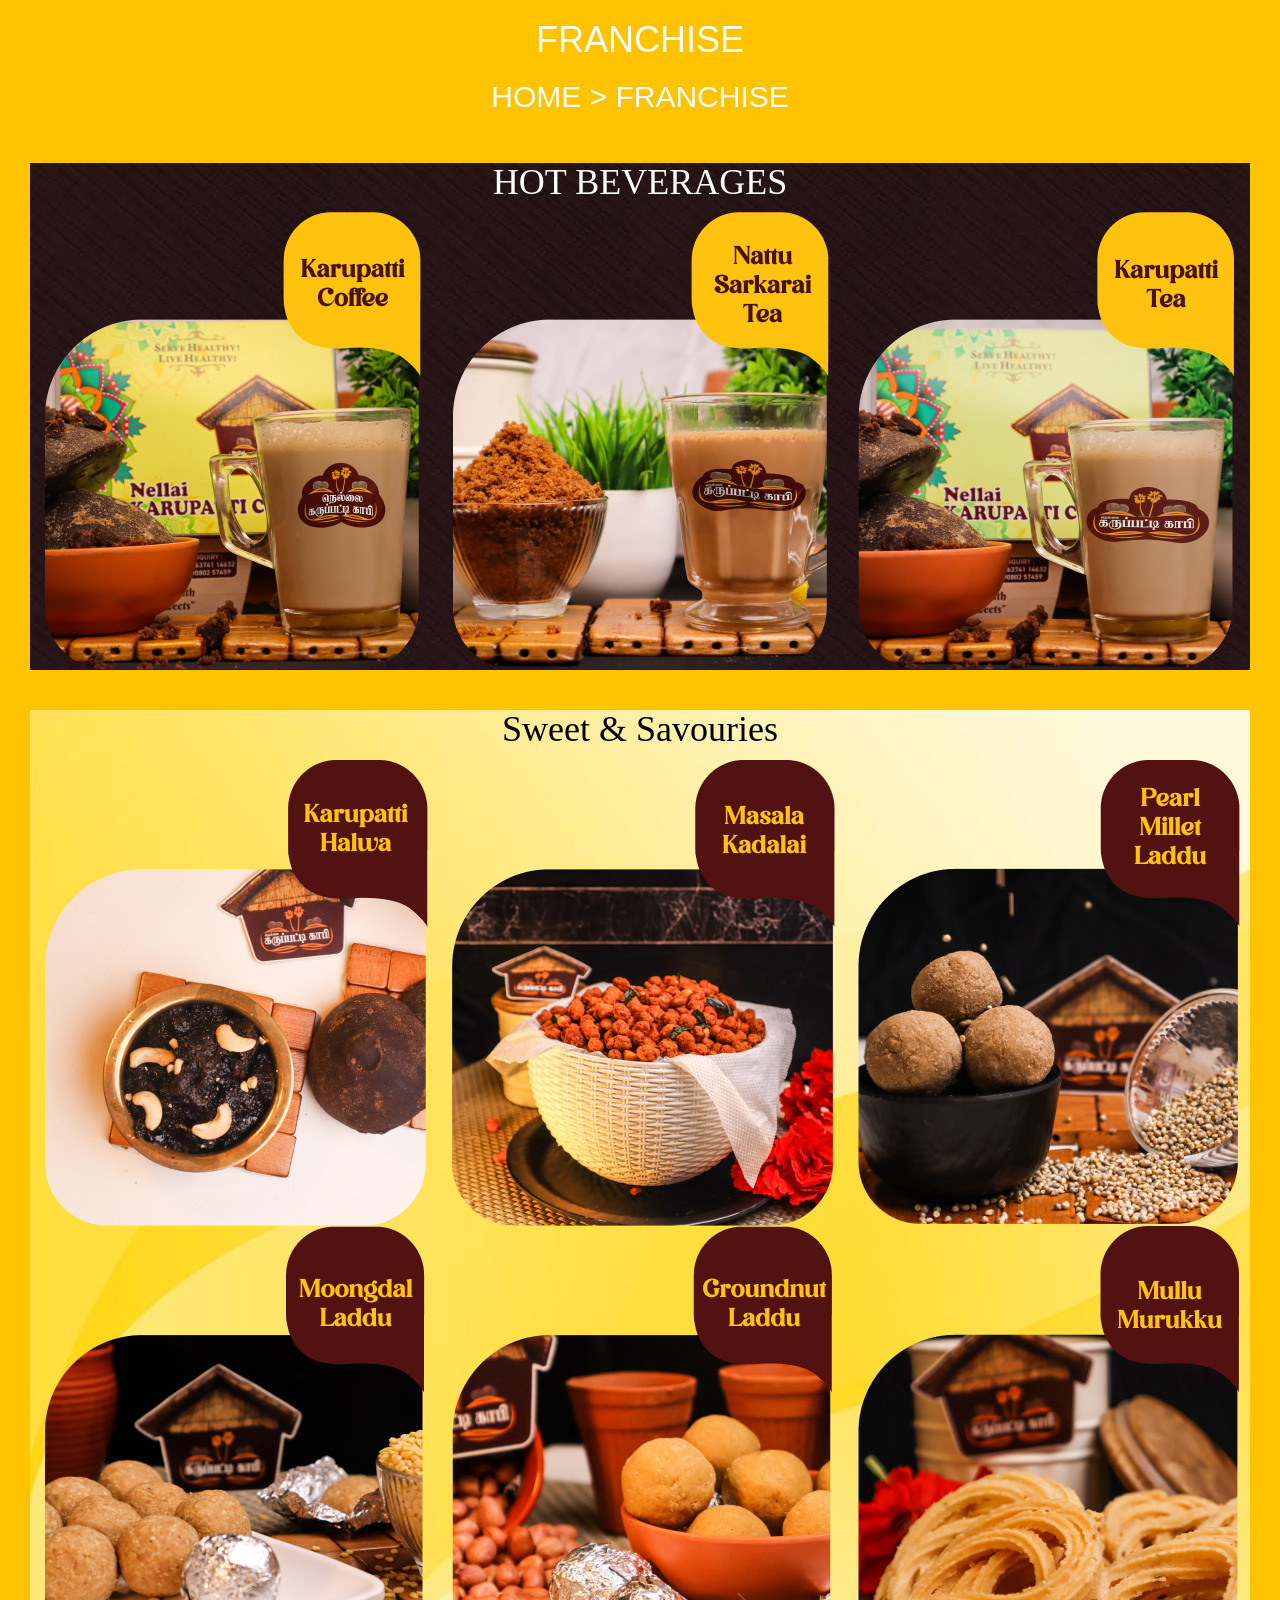
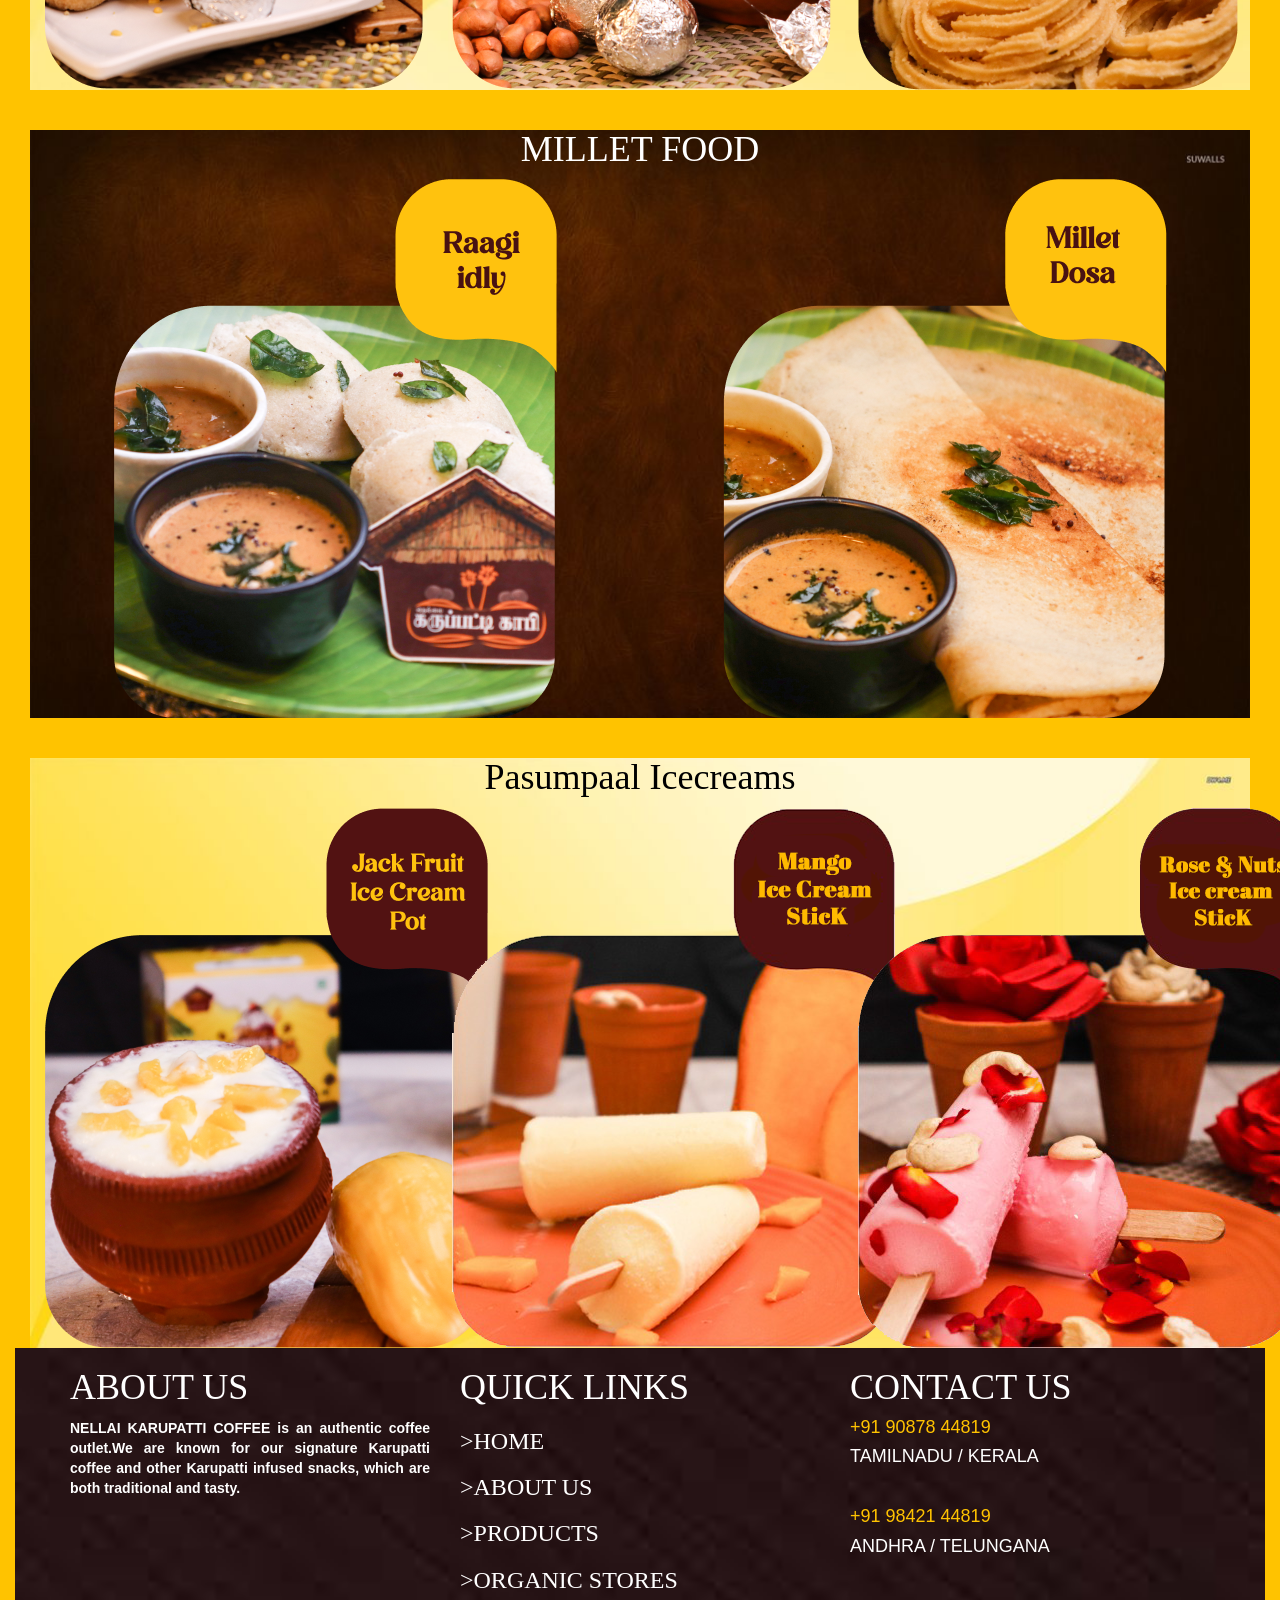
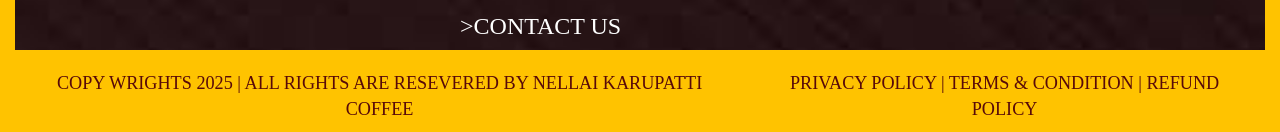
<file: products.html>
<html>
	<head>
		<meta charset="utf-8">
		<meta name="viewport" content="width=device-width, initial-scale=1">
		<link rel="stylesheet" href="https://maxcdn.bootstrapcdn.com/bootstrap/3.4.1/css/bootstrap.min.css">
		<script src="https://ajax.googleapis.com/ajax/libs/jquery/3.6.4/jquery.min.js"></script>
		<script src="https://maxcdn.bootstrapcdn.com/bootstrap/3.4.1/js/bootstrap.min.js"></script>
		<link rel = "stylesheet" href = "style.css">
	</head>
	<body>
		<div id = "product">
			<div class = "container-fluid">
				<div class = "container-fluid">
					<center><b><h1 style= "color:white;"> FRANCHISE </h1></b></center>
					<center><b><h2 style= "color:white;"> HOME > FRANCHISE </h2></b></center>
				</div><br>
				<div class = "container-fluid">
					<div id = "hot">
						<center><h1 style= "color:white;" id = "bev"> HOT BEVERAGES </h1></center>
						<div class = "container-fluid">
							<div class = "row">
								<div class = "col-lg-4 col-sm-4 col-md-4">
									<center><img src = "img/p1.png"></center>
								</div>
								<div class = "col-lg-4 col-sm-4 col-md-4">
									<center><img src = "img/p2.png"></center>
								</div>
								<div class = "col-lg-4 col-sm-4 col-md-4">
									<center><img src = "img/p3.png"></center>
								</div>
							</div>
						</div>
					</div>
				</div><br>
				<div class = "container-fluid">
					<div id = "sweet">
						<center><h1 style= "color:black;" id = "swe"> Sweet & Savouries </h1></center>
						<div class = "container-fluid">
							<div class = "row">
								<div class = "col-lg-4 col-sm-4 col-md-4">
									<center><img src = "img/p5.png"></center>
								</div>
								<div class = "col-lg-4 col-sm-4 col-md-4">
									<center><img src = "img/p6.png"></center>
								</div>
								<div class = "col-lg-4 col-sm-4 col-md-4">
									<center><img src = "img/p7.png"></center>
								</div>
							</div>
						</div>
						<div class = "container-fluid">
							<div class = "row">
								<div class = "col-lg-4 col-sm-4 col-md-4">
									<center><img src = "img/p8.png"></center>
								</div>
								<div class = "col-lg-4 col-sm-4 col-md-4">
									<center><img src = "img/p9.png"></center>
								</div>
								<div class = "col-lg-4 col-sm-4 col-md-4">
									<center><img src = "img/p10.png"></center>
								</div>
							</div>
						</div>
					</div>
				</div><br>
				<div class = "container-fluid">
					<div id = "mil">
						<center><h1 style= "color:white;" id = "mille"> MILLET FOOD  </h1></center>
						<div class = "container-fluid">
							<div class = "row">
								<div class = "col-lg-6 col-sm-6 col-md-6">
									<center><img src = "img/p11.png"></center>
								</div>
								<div class = "col-lg-6 col-sm-6 col-md-6">
									<center><img src = "img/p12.png"></center>
								</div>
							</div>
						</div>
					</div>
				</div><br>
				<div class = "container-fluid">
					<div id = "ice">
						<center><h1 style= "color:black;" id = "cream"> Pasumpaal Icecreams  </h1></center>
						<div class = "container-fluid">
							<div class = "row">
								<div class = "col-lg-4 col-sm-4 col-md-4">
									<center><img src = "img/p13.png"></center>
								</div>
								<div class = "col-lg-4 col-sm-4 col-md-4">
									<center><img src = "img/p14.png"></center>
								</div>
								<div class = "col-lg-4 col-sm-4 col-md-4">
									<center><img src = "img/p15.png"></center>
								</div>
							</div>
						</div>
					</div>
				</div>
				<div id = "five">
					<div class = "container">
						<div class = "row">
							<div id = "six">
								<div class = "col-lg-4 col-sm-4 col-md-4">
									<div id = "two">
										<h1 style= "color: white;"> ABOUT US </h1>
									</div>
									<div class = "franone">
										<b><p style= "color: white;">NELLAI KARUPATTI COFFEE is an authentic coffee outlet.We are known for our signature Karupatti coffee and other Karupatti infused snacks, which are both traditional and tasty.</p> </b>
									</div>
								</div>
							</div>
							<div class = "col-lg-4 col-sm-4 col-md-4">
								<div id = "three">
									<h1 style= "color: white;"> QUICK LINKS </h1>
								</div>
								<div id="fran0">
									<h3 style= "color: white;"> >HOME </h3>
									<h3 style= "color: white;"> >ABOUT US </h3>
									<h3 style= "color: white;"> >PRODUCTS </h3>
									<h3 style= "color: white;"> >ORGANIC STORES </h3>
									<h3 style= "color: white;"> >CONTACT US </h3>
								</div>
							</div>
							<div class = "col-lg-4 col-sm-4 col-md-4">
								<div id = "twe">
									<h1 style= "color: white;"> CONTACT US </h1>
								</div>
								<h4 style = "color: #FFC300"> +91 90878 44819 </h4>
								<h4 style = "color: white"> TAMILNADU / KERALA</h4> <br>
								<h4 style = "color: #FFC300"> +91 98421 44819 </h4>
								<h4 style = "color: white"> ANDHRA / TELUNGANA</h4>
							</div>
						</div>
					</div>
				</div><br>
				<footer class = "last">
					<div id = "lasttwo">
						<div class = "container-fluid">
							<div class = "row">
								<div class = "col-lg-7 col-sm-6 col-md-7">
									<center><p id = "lastone" style = "color:#570909;"> COPY WRIGHTS 2025 | ALL RIGHTS ARE RESEVERED BY NELLAI KARUPATTI COFFEE </p></center>
								</div>
								<div class = "col-lg-5 col-sm-6 col-md-5">
									<center> <p id = "thelast" style = "color:#570909;"> PRIVACY POLICY | TERMS & CONDITION | REFUND POLICY </p></center>
								</div>
							</div>
						</div>
					</div>
				</footer>
			</div>
		</div>
	</body>
</html>
</html>
</file>
<file: style.css>
#back
{
	background-color: #FFC300;
}
.navbar
{
 background-color: #570909;
}
#grid
{
	background-color: #FFC300;
}
#thirt
{
	font-family: serif;
	position:absolute;
	top:90%;
	left:10%;
	border:none;
	height:30px;
	width:200px;
	font-size:1em;
	background-color:#FFC300;
}
#hist
{
	text-align: center;
	text align: justify;
	
}
#third
{
	text-align: center;
	text align: justify;
	background-color: #570909;
}
#two
{
	font-family: serif;
	align-items: center;
	justify-content: center;
	color: white;
}
#three
{
	font-family: serif;
	align-items: center;
	justify-content: center;
	color: white;
}
#twe
{
	font-family: serif;
	align-items: center;
	justify-content: center;
	color: white;
}
#four
{
	background-color: #FFFFFF;
}
#five
{
	background-image:url("img/kcb.jpg");
	background-repeat: no-repeat;
	background-size: cover;
	align-items: center;
	justify-content: center;
	text-align: justify;
}
#six
{
	text-align: justify;
}
#seven
{
	text-indent: 50px;
	display: flex;
	font-family:serif;
	align-items: center;
	justify-content: center;
	text-align:justify;
	font-size: 2.0em;
}
#nine
{
	background-color:  #570909;
}
#fran
{
	background-color: #FFC300;
}
#fran1
{
	font-family:serif;
	background-color: #570909;
	color: white;
}
#fran4
{
	font-family:serif;
	display: flex;
	align-items: center;
	justify-content: center;
	font-size:1.8em;
	font-weight:300;
	text-align:justify;
}
#fran5
{
	font-family:serif;
	display: flex;
	align-items: center;
	justify-content: center;
	font-size:2.4em;
	font-weight:60;
	text-align:justify;
}
#fran6
{
	font-family:cursive;
	display: flex;
	align-items: center;
	justify-content: center;
	font-size:2.4em;
	font-weight:50;
	text-align:justify;
}
.fran7
{
	background-color: #570909;
	font-family:serif;
}
#fran8
{
	font-family: serif;
	display: flex;
	align-items: center;
	justify-content: center;
	font-weight:200;
	font-size:1.8em;
	text-align:justify;

}
#fran9
{
	font-family: monospace;
	display: flex;
	align-items: center;
	justify-content: center;
	font-size:1.9em;
	font-weight:50;
	text-align:justify;
}
#fran0
{
	font-family: serif;
	align-items: center;
	justify-content: center;
	color: white;
}
#franone
{
	font-family: monospace;
	color: white;
}
#lastone
{
	font-family: serif;
	align-items: center;
	font-weight:200;
	font-size:1.3em;
	justify-content: center;
}
#thelast
{
	font-family: serif;
	align-items: center;
	font-weight:200;
	font-size:1.3em;
	justify-content: center;
}
#lasttwo
{
	width: 100%;
}
#nkc
{
	font-family:cursive;
	display: flex;
	align-items: center;
	justify-content: center;
	font-size:2.4em;
	font-weight:50;
	text-align:justify;
}
#cl
{
	font-family:cursive;
	display: flex;
	align-items: center;
	justify-content: center;
	font-size:2.4em;
	font-weight:50;
	text-align:justify;
	
}
#byob
{
	font-family:serif;
}
#ai
{
	font-family:serif;
}
#yf
{
	font-family:serif;
}
#ten
{
	font-family:serif;
}
#eleven
{
	font-family:serif;
}
#product
{
	background-color: #FFC300;
}
#hot
{
	background-image: url("img/kcb.jpg");

}
#sweet
{
	background-image: url("img/bg4.jpg");
	background-repeat: no-repeat;
	background-size: cover;
}
#mil
{
	background-image: url("img/bg5.jpg");
	background-repeat: no-repeat;
	background-size: cover;
}
#ice
{
	background-image: url("img/bg4.jpg");
	background-repeat: no-repeat;
	background-size: cover;
}
#organ1
{
	background-color: white;
}
#flake
{
	background-color: #570909;
}
#bev
{
	font-family:serif;
}
#swe
{
	font-family:serif;
}
#mille
{
	font-family:serif;
}
#cream
{
	font-family:serif;
}
#bg
{
	background-image: url("img/bg5.jpg");
	background-repeat: no-repeat;
	background-size: cover;
}
</file>
